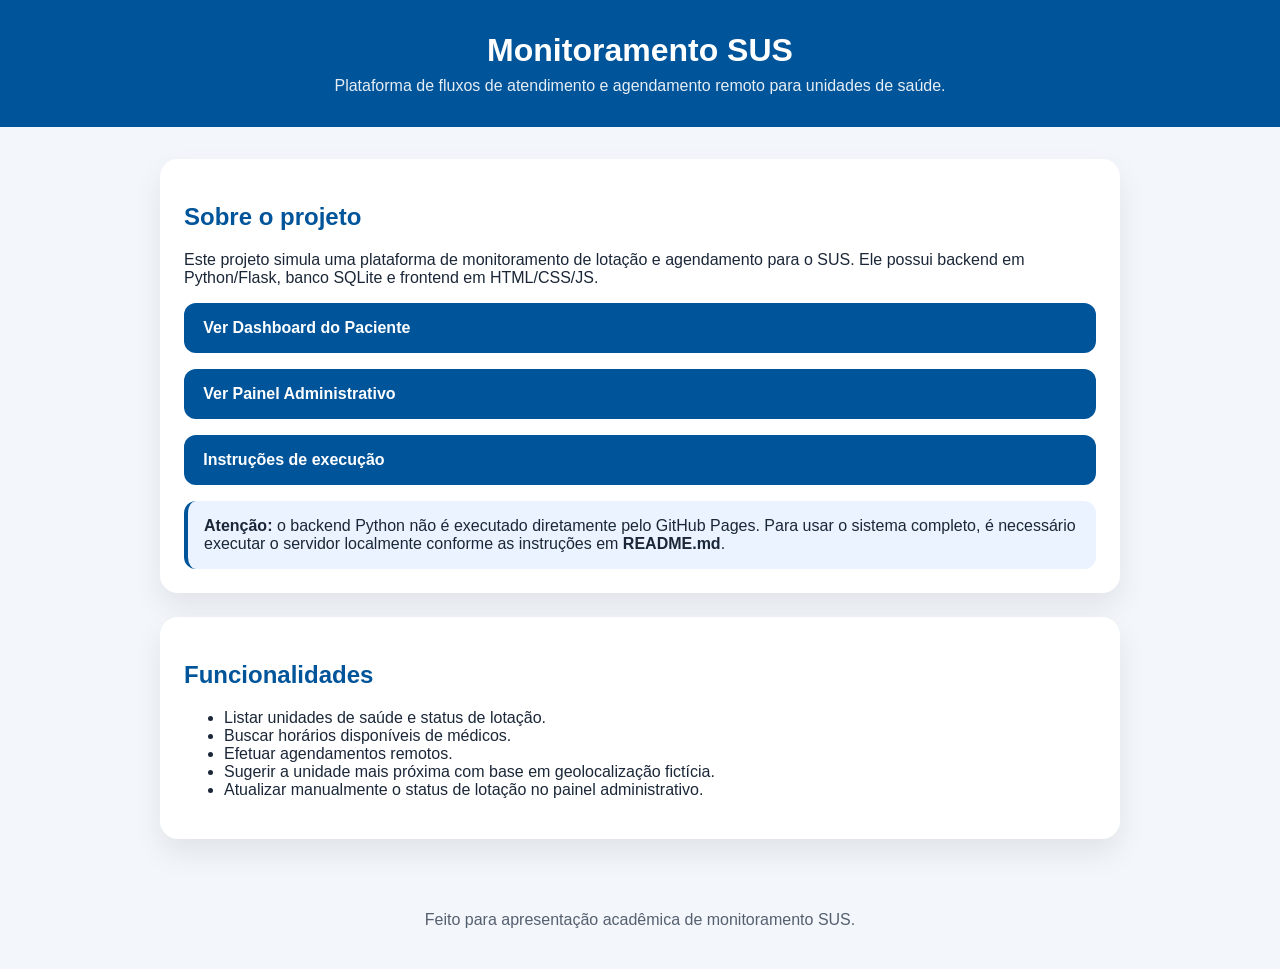
<file: index.html>
<!DOCTYPE html>
<html lang="pt-BR">
<head>
    <meta charset="UTF-8">
    <meta name="viewport" content="width=device-width, initial-scale=1.0">
    <title>Monitoramento SUS</title>
    <style>
        body { margin: 0; font-family: Arial, sans-serif; background: #f3f6fb; color: #1b2738; }
        header { background: #00549a; color: #fff; padding: 2rem 1rem; text-align: center; }
        header h1 { margin: 0 0 0.5rem; font-size: 2rem; }
        header p { margin: 0; opacity: 0.9; }
        main { max-width: 960px; margin: 2rem auto; padding: 0 1rem; }
        .card { background: #fff; border-radius: 18px; padding: 1.5rem; box-shadow: 0 14px 30px rgba(0,0,0,0.08); margin-bottom: 1.5rem; }
        .card h2 { color: #00549a; }
        .links { display: grid; gap: 1rem; margin-top: 1rem; }
        .button { display: inline-block; background: #00549a; color: #fff; text-decoration: none; padding: 1rem 1.2rem; border-radius: 12px; font-weight: bold; transition: background 0.2s ease; }
        .button:hover { background: #003f75; }
        .note { background: #eaf3ff; border-left: 4px solid #00549a; padding: 1rem; margin-top: 1rem; border-radius: 12px; }
        footer { text-align: center; color: #55606f; padding: 1.5rem 0; }
    </style>
</head>
<body>
    <header>
        <h1>Monitoramento SUS</h1>
        <p>Plataforma de fluxos de atendimento e agendamento remoto para unidades de saúde.</p>
    </header>
    <main>
        <section class="card">
            <h2>Sobre o projeto</h2>
            <p>Este projeto simula uma plataforma de monitoramento de lotação e agendamento para o SUS. Ele possui backend em Python/Flask, banco SQLite e frontend em HTML/CSS/JS.</p>
            <div class="links">
                <a class="button" href="frontend/index.html">Ver Dashboard do Paciente</a>
                <a class="button" href="frontend/admin.html">Ver Painel Administrativo</a>
                <a class="button" href="README.md">Instruções de execução</a>
            </div>
            <div class="note">
                <strong>Atenção:</strong> o backend Python não é executado diretamente pelo GitHub Pages. Para usar o sistema completo, é necessário executar o servidor localmente conforme as instruções em <strong>README.md</strong>.
            </div>
        </section>
        <section class="card">
            <h2>Funcionalidades</h2>
            <ul>
                <li>Listar unidades de saúde e status de lotação.</li>
                <li>Buscar horários disponíveis de médicos.</li>
                <li>Efetuar agendamentos remotos.</li>
                <li>Sugerir a unidade mais próxima com base em geolocalização fictícia.</li>
                <li>Atualizar manualmente o status de lotação no painel administrativo.</li>
            </ul>
        </section>
    </main>
    <footer>
        <p>Feito para apresentação acadêmica de monitoramento SUS.</p>
    </footer>
</body>
</html>
</file>
